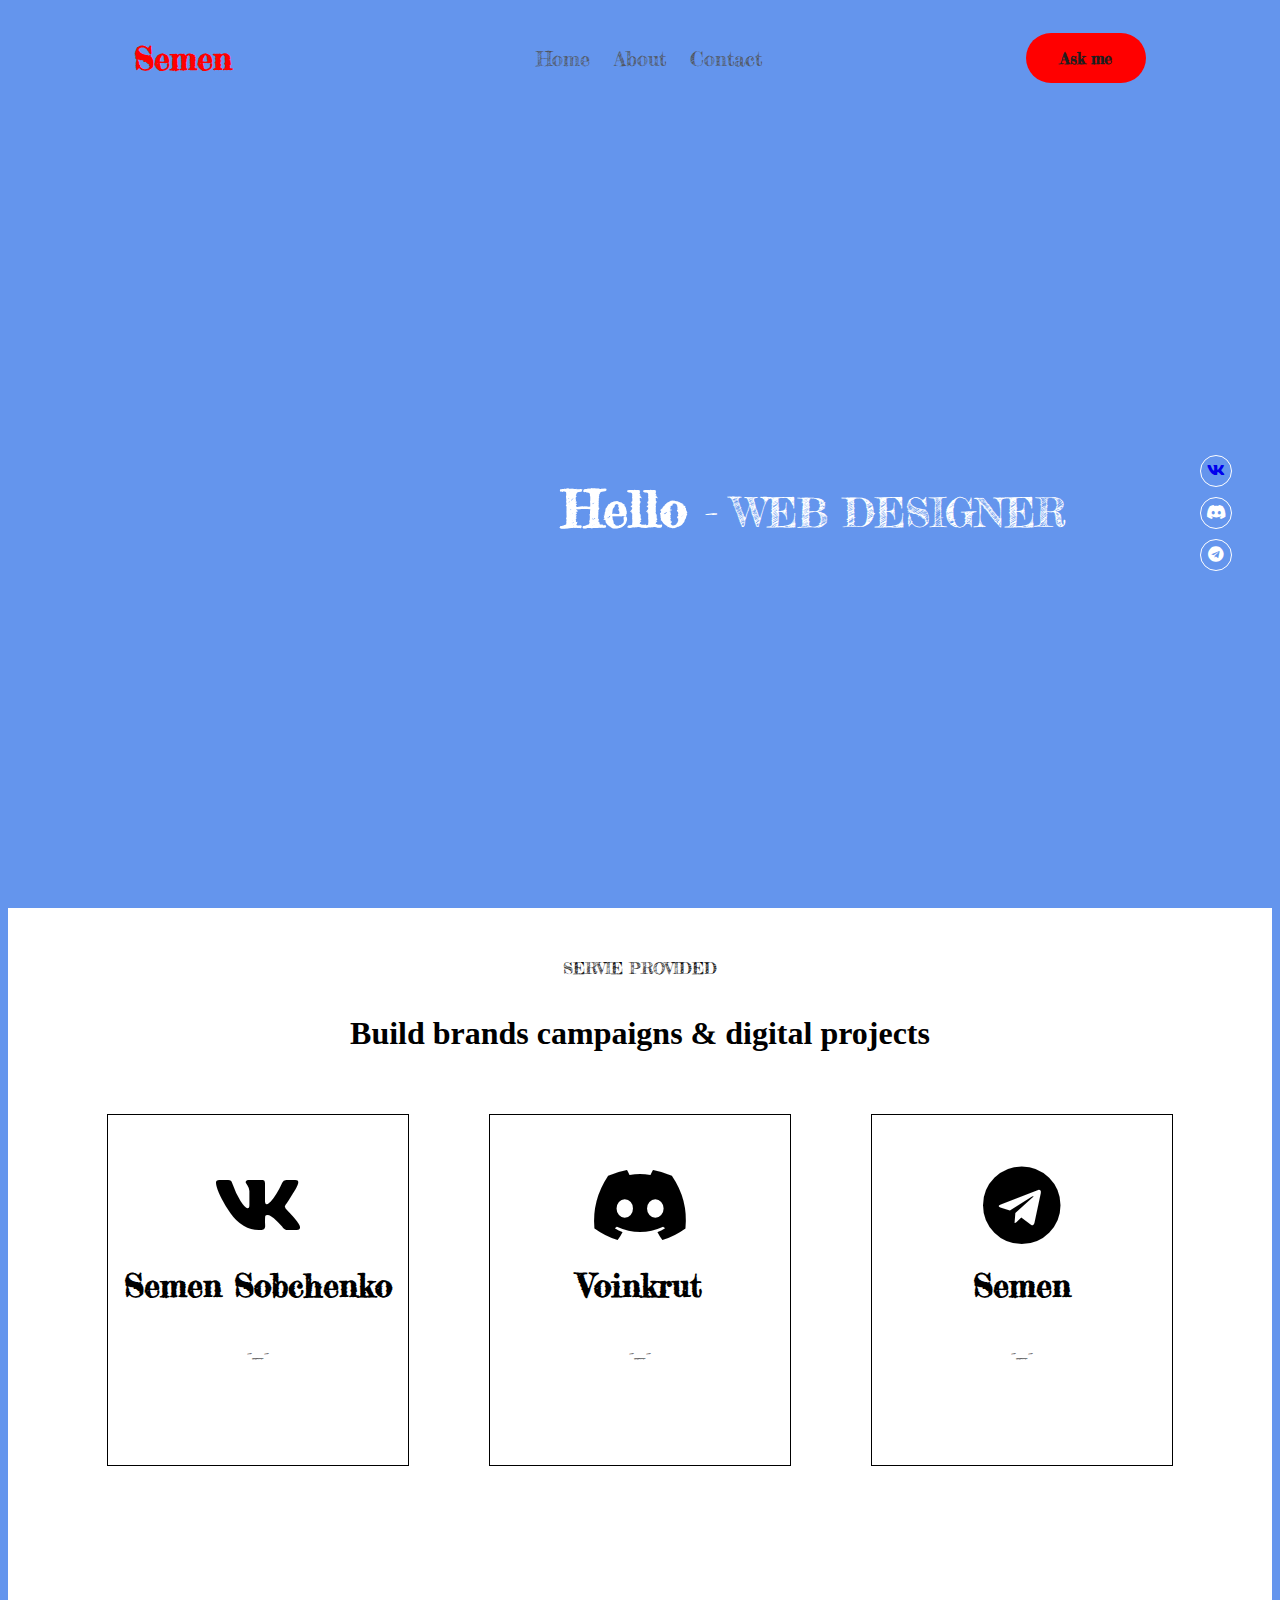
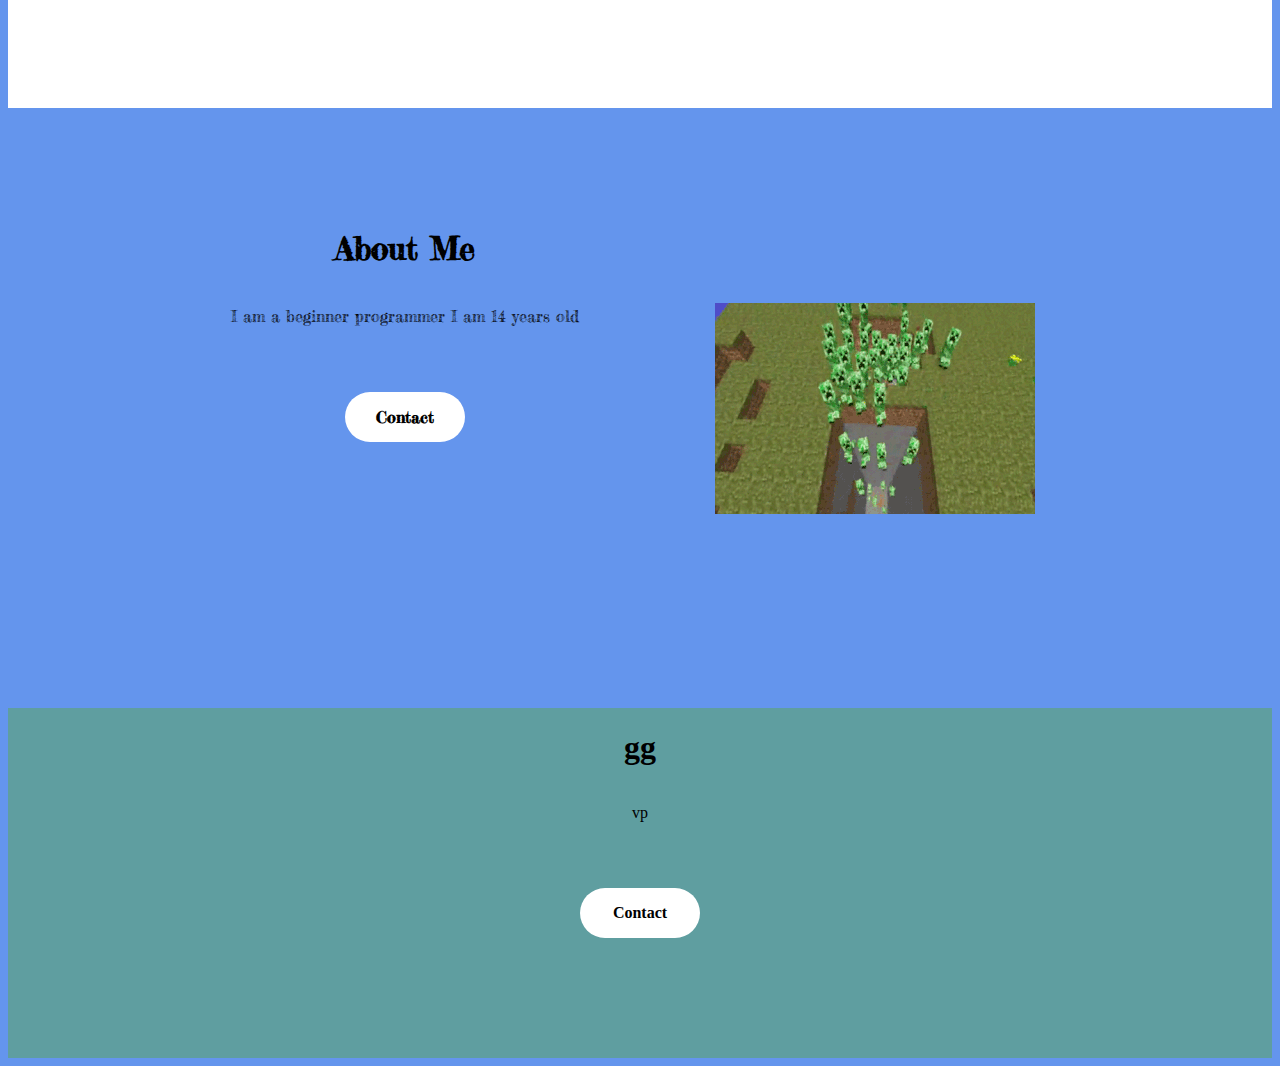
<file: index.html>
<!DOCTYPE html>
<html lang="en">
<head>
    <link rel="preconnect" href="https://fonts.googleapis.com">
    <link rel="preconnect" href="https://fonts.gstatic.com" crossorigin>
    <link href="https://fonts.googleapis.com/css2?family=Fredericka+the+Great&display=swap" rel="stylesheet">
    <link rel="preconnect" href="https://fonts.googleapis.com">
    <link rel="preconnect" href="https://fonts.gstatic.com" crossorigin>
    <link href="https://fonts.googleapis.com/css2?family=Reenie+Beanie&display=swap" rel="stylesheet">
    <link rel="preconnect" href="https://fonts.googleapis.com">
    <link rel="preconnect" href="https://fonts.gstatic.com" crossorigin>
    <link href="https://fonts.googleapis.com/css2?family=Monoton&display=swap" rel="stylesheet">
    <link rel="preconnect" href="https://fonts.googleapis.com">
    <link rel="preconnect" href="https://fonts.gstatic.com" crossorigin>
    <link href="https://fonts.googleapis.com/css2?family=Roboto+Slab:wght@900&family=Roboto:ital,wght@1,900&display=swap" rel="stylesheet">
    <meta charset="UTF-8">
    <meta name="viewport" content="width=device-width, initial-scale=1.0">
    <title>Document</title>
    <link rel="stylesheet" href="style.css">
    <link href="https://use.fontawesome.com/releases/v5.0.13/css/all.css" rel="stylesheet">
</head>
<body>
    
    <header class="header_nav">
        <div class="logo">
         <h1>Semen</h1>   
        </div>
        <div class="nav">
            <ul>
                <a href="index.html"><li>Home</li></a>
                <a href="about.html"><li>About</li></a>
                <a href="contact.html"><li>Contact</li></a>
            </ul>
        </div>
        <div class="ask">
            <div class="ask_me">
                <b>Ask me</b>
            </div>
        </div>
    </header>

    <main>
        <div class="mainpage">
            <div class="text_link">
                <div class="textmaim">
                    <h1>Hello 
                        <span>- WEB DESIGNER</span>
                    </h1>
                </div>
                <ul>
                    <a href="https://vk.com/id485746927"><div class="ci"><li><i class="fab fa-vk"></i></li></div></a>
                    <div class="ci"><li><i class="fab fa-discord"></i></li></div>
                    <div class="ci"><li><i class="fab fa-telegram"></i></li></div>
                </ul>
            </div>
        </div>
        <div class="serviceinfo">
            <p>SERVIE PROVIDED</p>
            <h1>Build brands campaigns
                & digital projects
            </h1>
            <div class="boxinfo">
                <div class="boxstyle">
                    <i class="fab fa-vk fa-5x"></i>
                    <h1>Semen Sobchenko</h1>
                    <p>-_-</p>
                </div>
                <div class="boxstyle">
                    <i class="fab fa-discord fa-5x"></i>
                    <h1>Voinkrut</h1>
                    <p>-_-</p>
                </div>
                <div class="boxstyle">
                    <i class="fab fa-telegram fa-5x"></i>
                    <h1>Semen</h1>
                    <p>-_-</p>
                </div>
            </div>
        </div>
        <div class="aboutmain">
            <div class="about_text">
                <h1>About Me</h1>
                <p>I am a beginner programmer
                     I am 14 years old    </p>
                <div class="btn_me"><b>Contact</b></div>
            </div>
            <div class="about_img">
                <img src="9fb5adc5598acada4a697787cf883e7dc2b46cb6_00.gif">
            </div>
        </div>
    </main>
    <footer>
        <h1>gg</h1>
        <p>vp</p>
        <div class="btn_me"><b>Contact</b></div>
    </footer>
</body>
</html>
</file>
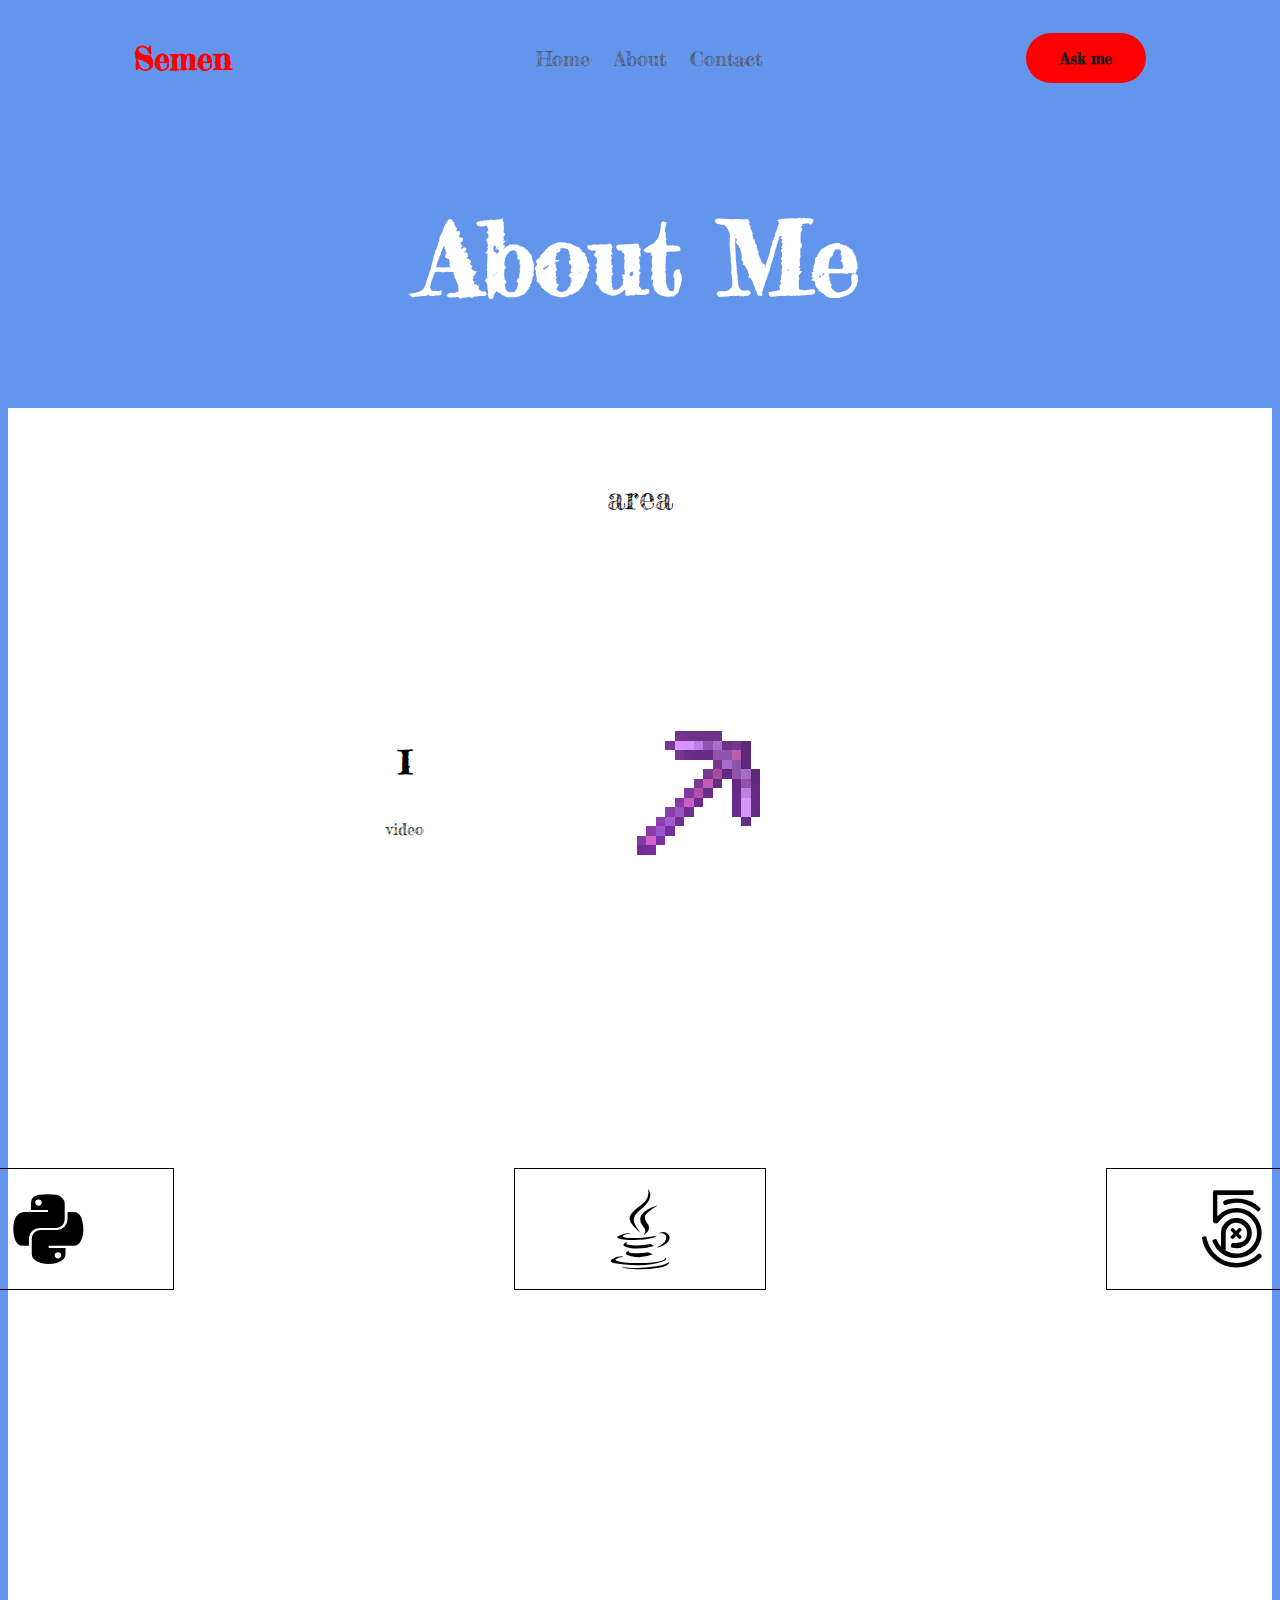
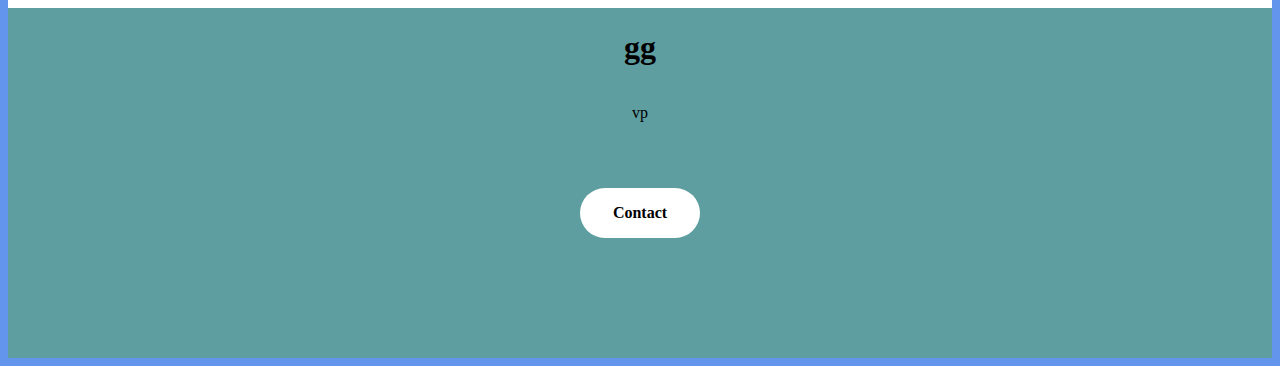
<file: about.html>
<!DOCTYPE html>
<html lang="en">
<head>
    <meta charset="UTF-8">
    <meta name="viewport" content="width=device-width, initial-scale=1.0">
    <title>Document</title>
    <link rel="stylesheet" href="style.css">
    <link rel="preconnect" href="https://fonts.googleapis.com">
    <link rel="preconnect" href="https://fonts.gstatic.com" crossorigin>
    <link href="https://fonts.googleapis.com/css2?family=Fredericka+the+Great&display=swap" rel="stylesheet">
    <link rel="preconnect" href="https://fonts.googleapis.com">
    <link rel="preconnect" href="https://fonts.gstatic.com" crossorigin>
    <link href="https://fonts.googleapis.com/css2?family=Reenie+Beanie&display=swap" rel="stylesheet">
    <link rel="preconnect" href="https://fonts.googleapis.com">
    <link rel="preconnect" href="https://fonts.gstatic.com" crossorigin>
    <link href="https://fonts.googleapis.com/css2?family=Monoton&display=swap" rel="stylesheet">
    <link rel="preconnect" href="https://fonts.googleapis.com">
    <link rel="preconnect" href="https://fonts.gstatic.com" crossorigin>
    <link href="https://fonts.googleapis.com/css2?family=Roboto+Slab:wght@900&family=Roboto:ital,wght@1,900&display=swap" rel="stylesheet">
    <meta charset="UTF-8">
    <meta name="viewport" content="width=device-width, initial-scale=1.0">
    <title>Document</title>
    <link rel="stylesheet" href="style.css">
    <link href="https://use.fontawesome.com/releases/v5.0.13/css/all.css" rel="stylesheet">
</head>
<body>
    <header class="header_nav">
        <div class="logo">
         <h1>Semen</h1>   
        </div>
        <div class="nav">
            <ul>
                <a href="index.html"><li>Home</li></a>
                <a href="about.html"><li>About</li></a>
                <a href="contact.html"><li>Contact</li></a>
            </ul>
        </div>
        <div class="ask">
            <div class="ask_me">
                <b>Ask me</b>
            </div>
        </div>
    </header>

    <main>
        <div class="about_main_info">
            <h1>About Me</h1>
        </div>
        <div class="about_main_text">
            <h1>area</h1>
            <div class="about_me_text">
                <div class="text_me">
                    <h1>I</h1>
                    <p>video</p>
                </div>
                <div class="img_me">
                    <img src="6142f6d018cf9949934754.gif">  
                </div>
            </div>
            <div class="box_about">
                <div class="box_me"><i class="fab fa-python fa-5x"></i></div>
                <div class="box_me"><i class="fab fa-java fa-5x"></i></div>
                <div class="box_me"><i class="fab fa-500px fa-5x"></i></div>
            </div>
        </div>
    </main>

    <footer>
        <h1>gg</h1>
        <p>vp</p>
        <div class="btn_me"><b>Contact</b></div>
    </footer>
</body>
</html>
</file>
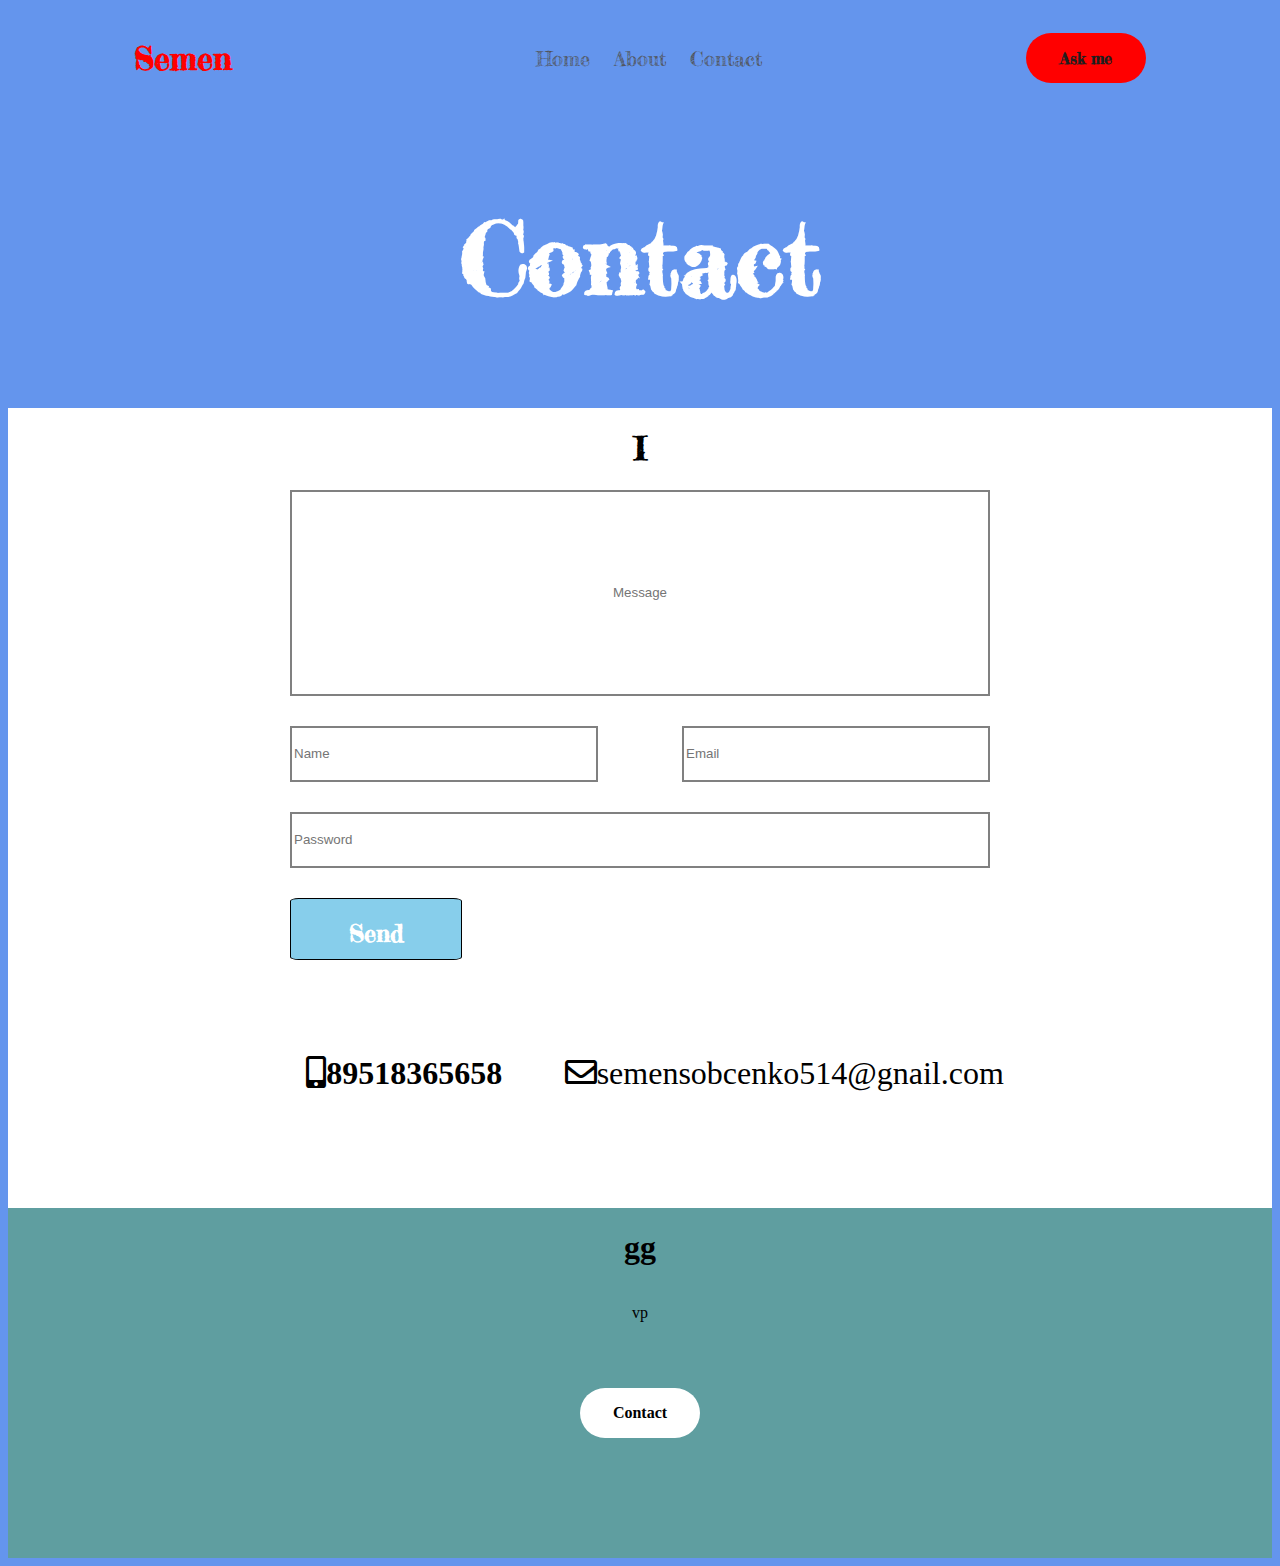
<file: contact.html>
<!DOCTYPE html>
<html lang="en">
<head>
    <meta charset="UTF-8">
    <meta name="viewport" content="width=device-width, initial-scale=1.0">
    <title>Document</title>
    <link rel="stylesheet" href="style.css">
    <link rel="preconnect" href="https://fonts.googleapis.com">
    <link rel="preconnect" href="https://fonts.gstatic.com" crossorigin>
    <link href="https://fonts.googleapis.com/css2?family=Fredericka+the+Great&display=swap" rel="stylesheet">
    <link rel="preconnect" href="https://fonts.googleapis.com">
    <link rel="preconnect" href="https://fonts.gstatic.com" crossorigin>
    <link href="https://fonts.googleapis.com/css2?family=Reenie+Beanie&display=swap" rel="stylesheet">
    <link rel="preconnect" href="https://fonts.googleapis.com">
    <link rel="preconnect" href="https://fonts.gstatic.com" crossorigin>
    <link href="https://fonts.googleapis.com/css2?family=Monoton&display=swap" rel="stylesheet">
    <link rel="preconnect" href="https://fonts.googleapis.com">
    <link rel="preconnect" href="https://fonts.gstatic.com" crossorigin>
    <link href="https://fonts.googleapis.com/css2?family=Roboto+Slab:wght@900&family=Roboto:ital,wght@1,900&display=swap" rel="stylesheet">
    <meta charset="UTF-8">
    <meta name="viewport" content="width=device-width, initial-scale=1.0">
    <title>Document</title>
    <link rel="stylesheet" href="style.css">
    <link href="https://use.fontawesome.com/releases/v5.0.13/css/all.css" rel="stylesheet">
</head>
<body>
    
    <header class="header_nav">
        <div class="logo">
         <h1>Semen</h1>   
        </div>
        <div class="nav">
            <ul>
                <a href="index.html"><li>Home</li></a>
                <a href="about.html"><li>About</li></a>
                <a href="contact.html"><li>Contact</li></a>
            </ul>
        </div>
        <div class="ask">
            <div class="ask_me">
                <b>Ask me</b>
            </div>
        </div>
    </header>

    <main>
        <div class="about_main_info">
            <h1>Contact</h1>
        </div>
        <div class="contact_main">
            <h1>I</h1>
            <div class="input_block">
                <input type="text" class="inp_text" placeholder="Message">
                <div class="name_mail">
                    <input type="name" class="inp_name" placeholder="Name">
                    <input type="email" class="inp_mail" placeholder="Email">
                </div>
                <input type="text" class="inp_sub" placeholder="Password">
                <div class="btn_ent">
                    <h2>Send</h2>
                </div>
            </div>
            <div class="contacts">
                <ul>
                    <li><i class="fas fa-mobile-alt fa-2x" aria-hidden="true">89518365658</i></li>
                    <li><i class="far fa-envelope fa-2x" aria-hidden="true">semensobcenko514@gnail.com</semensobcenko514@gnail></i></li>
                </ul>
            </div>
        </div>
    </main>

    <footer>
        <h1>gg</h1>
        <p>vp</p>
        <div class="btn_me"><b>Contact</b></div>
    </footer>

</body>
</html>
</file>
<file: style.css>
body{
    background-color: cornflowerblue;
}
.header_nav{
    display: flex;
    justify-content: space-around;
    align-items: center;
    width: auto;
    height: 100px;
    color: rgb(255, 0, 0);
    font-family: 'Fredericka the Great', cursive;
    
}
.nav{
    display: flex;
    justify-content: center;
}
.nav > ul{
    display: flex;
    list-style-type: none;
}
.nav > ul > a{
    text-decoration: none;
    color: rgb(80, 80, 80);
    font-size: 20px;
    margin: 0 12px;
}
.ask{
    display: flex;
    align-items: center;
    justify-content: center;
    color: rgb(30, 30, 30);
    width: 120px;
    height: 50px;
    background-color: #ff0000;
    border-radius: 25px;
}
.nav > ul > a:hover{
    color: black;
}
.ask:hover{
    opacity: 0.8;
    cursor: pointer;
}
.mainpage{
    display: flex;
    justify-content: center;
    height: 800px;
}
.text_link{
    display: flex;
    justify-content: space-around;
    align-items: center;
    width: 2000px;
}
.textmaim{
    width: 530px;
    text-align: center;
    margin-left: 500px;
}
.text_link h1{
    font-family:  'Fredericka the Great', cursive;
    color: white;
    font-size: 50px;
}
.textmaim > h1 > span {
    font-weight: lighter;
    font-size: 40px;
}
.text_link > ul {
    list-style-type: none;
    color: white;
}
.ci{
    width: 30px;
    height: 30px;
    border: 1px solid white;
    border-radius: 50%;
    display: flex;
    justify-content: center;
    align-items: center;
    margin-top: 10px;
}
.ci:hover{
    cursor: pointer;
    background-color: powderblue;
}
.serviceinfo{
    background-color: white;
    width: auto;
    height: 800px;
    display: flex;
    flex-direction: column;
    align-items: center;
}
.serviceinfo > p {
    font-family:  'Fredericka the Great', cursive;
    font-weight: lighter;
    margin-top: 50px;
}
.textservice{
    width: 570px;
}
.textservice > h1{
    font-family:  'Fredericka the Great', cursive;
    font-size: 50px;
}
.boxinfo{
    display: flex;
    justify-content: space-around;
}
.boxstyle{
    width: 300px;
    height: 300px;
    border: 1px solid black;
    margin: 40px;
    font-family:  'Fredericka the Great', cursive;
    display: flex;
    flex-direction: column;
    align-items: center;
    padding-top: 50px;
}
.boxstyle:hover {
    border: 1px solid blue;
}
.aboutmain{
    display: flex;
    justify-content: center;
    align-items: center;
    height: 600px;
}
.about_text{
    display: flex;
    flex-direction: column;
    align-items: center;
    text-align: center;
    width: 400px;
    height: 400px;
    font-family:  'Fredericka the Great', cursive;
    margin-right: 70px;
}
.btn_me{
    width: 120px;
    height: 50px;
    border-radius: 25px;
    background-color: white;
    margin-top: 50px;
    display: flex;
    align-items: center;
    justify-content: center;    
}
.about_img{
    width: 400px;
    height: 400px;
    display: flex;
    align-items: center;
    flex-direction: column;
    justify-content: center;
}
footer{
    background-color: cadetblue;
    height: 350px;
    display: flex;
    flex-direction: column;
    color: rgb(0, 0, 0);
    align-items: center;
}
.about_main_info{
    height: 300px;
    display: flex;
    justify-content: center;
    align-items: center;
    font-family:  'Fredericka the Great', cursive;
    font-size: 50px;
    color: white;
}
.about_main_text{
    background-color: white;
    height: 1200px;
    display: flex;
    flex-direction: column;
    align-items: center;
    font-family:  'Fredericka the Great', cursive;
}
.about_main_text > h1{
    font-weight: lighter;
    width: 500px;
    text-align: center;
    margin-top: 70px;
}
.about_me_text{
    display: flex;
    justify-content: space-around;
    margin-top: 50px;
}
.text_me{
    text-align: center;
    display: flex;
    align-items: center;
    flex-direction: column;
    justify-content: center;
}
.img_me{
    width: 400px;
    height: 400px;
    margin-left: 70px;
    display: flex;
    align-items: center;
    flex-direction: column;
    justify-content: center;
}
.box_about{
margin-top: 180px;
display: flex;
justify-content: space-around;

}
.box_me{
    width: 250px;
    height: 120px;
    border: 1px solid black;
    margin: 0 170px;
    align-items: center;
    display: flex;
    justify-content: space-around;
}
.box_me:hover{
    opacity: 0.8;
    cursor: pointer;
}
.contact_main{
    display: flex;
    height: 800px;
    background-color: white;
    flex-direction: column;
    align-items: center;
    font-family:  'Fredericka the Great', cursive;
}
.input_block{
    display: flex;
    flex-direction: column;
    width: 700px;
}
.inp_text{
    width: auto;
    height: 200px;
    text-align: center;
    border: 2px solid gray;
}
.name_mail{
    display: flex;
    justify-content: space-between;
}
.inp_name{
    margin-top: 30px;
    width: 300px;
    height: 50px;
    border: 2px solid gray;
}
.inp_mail{
    margin-top: 30px;
    width: 300px;
    height: 50px;
    border: 2px solid gray;
}
.inp_sub{
    margin-top: 30px;
    width: auto;
    height: 50px;
    border: 2px solid gray;
}
.btn_ent{
    margin-top: 30px;
    font-family:  'Fredericka the Great', cursive;
    display: flex;
    justify-content: center;
    width: 170px;
    height: 60px;
    border: 1px solid black;
    border-radius: 5%;
    text-align: center;
    color: white;
    background-color: skyblue;
}
.btn_ent:hover{
    opacity: 0.7;
    cursor: pointer;
}
.contacts{
    width: 800px;
    margin-top: 80px;
}
.contacts ul{
    list-style-type: none;
    display: flex;
    justify-content: space-around;
}
.contacts > ul > li i{
    margin-right: 10px;
}
.contacts:hover{
    opacity: 0.8;
    cursor: pointer;
}
</file>
